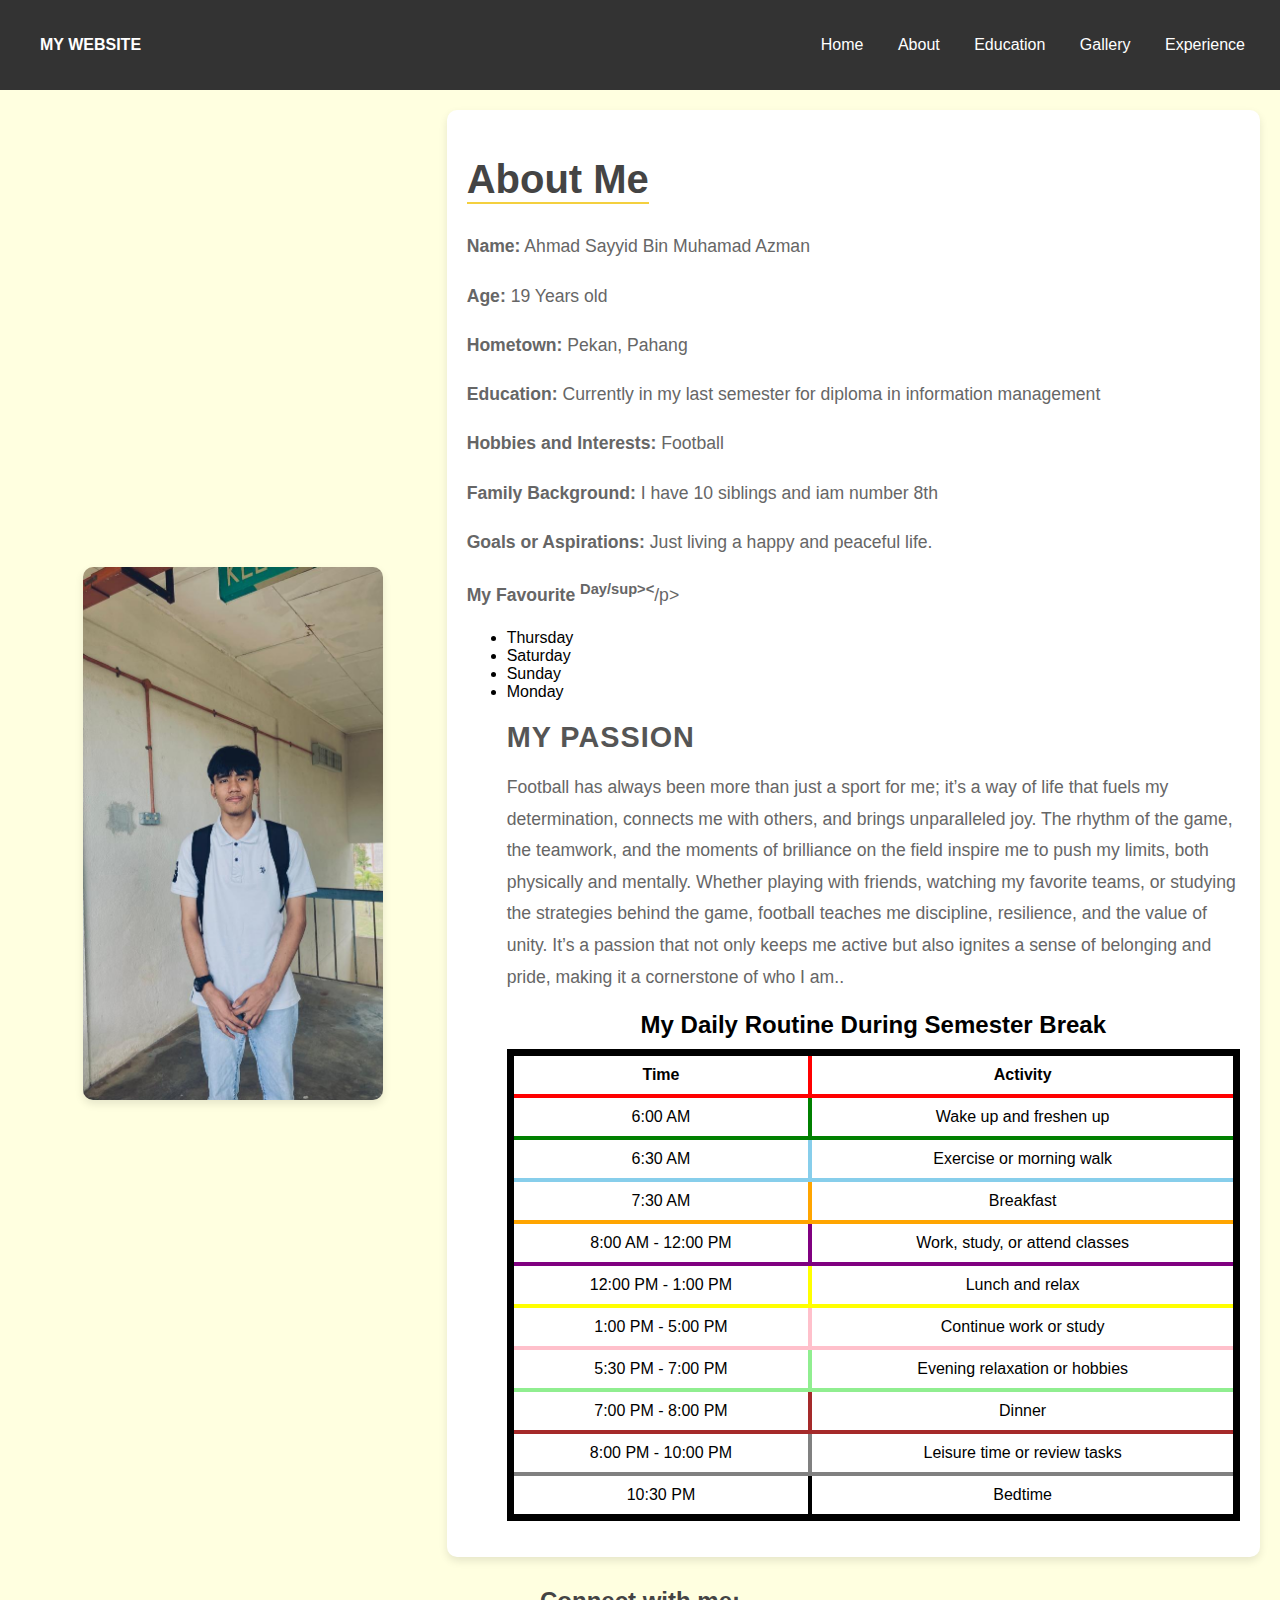
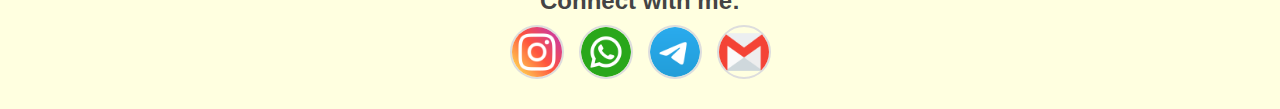
<file: about.html>
<!DOCTYPE html>
<html lang="en">
<head>
  <meta charset="UTF-8">
  <meta name="viewport" content="width=device-width, initial-scale=1.0">
  <title>About Me</title>
 
  <style>
    
    body {
      font-family: 'Arial', sans-serif;
      margin: 0;
      padding: 0;
      background-color: lightyellow;
    }

    nav {
      display: flex;
      justify-content: space-between;
      align-items: center;
      background-color: #333;
      color: white;
      padding: 10px 20px;
    }

   .top {
  display: flex;
  justify-content: space-between;
  align-items: center;
  background-color: #333;
  color: white;
  font-weight: bold; /* Use font-weight for bold text */
  padding: 10px 20px;
  position: sticky;
  top: 0;
}


    .menu a {
      color: white;
      text-decoration: none;
      margin: 0 15px;
      transition: color 0.3s ease;
    }

    .menu a:hover {
      color: #f4d03f;
    }

    .container {
      display: flex;
      flex-wrap: wrap;
      margin: 20px;
      align-items: center;
    }

    .image-container {
      flex: 1;
      display: flex;
      justify-content: center;
      padding: 20px;
    }

    .image-container img {
      max-width: 300px;
      border-radius: 10px;
      box-shadow: 0 4px 8px rgba(0, 0, 0, 0.1);
      transition: transform 0.3s ease;
    }

    .image-container img:hover {
      transform: scale(1.05);
    }

    .text-container {
      flex: 2;
      padding: 20px;
      background: white;
      border-radius: 10px;
      box-shadow: 0 4px 8px rgba(0, 0, 0, 0.1);
      animation: fadeIn 0.8s ease-in-out;
    }

    .text-container h1 {
      font-size: 2.5em;
      color: #444;
      margin-bottom: 10px;
      border-bottom: 2px solid #f4d03f;
      display: inline-block;
    }

    .text-container h2, .text-container h3 {
      font-size: 1.8em;
      color: #555;
      margin-top: 20px;
      margin-bottom: 10px;
      text-transform: uppercase;
      letter-spacing: 1px;
    }

    .text-container p {
      font-size: 1.1em;
      line-height: 1.8;
      color: #666;
    }

    
    .social-media {
      text-align: center;
      margin: 30px 0;
    }

    .social-media h3 {
      font-size: 1.5em;
      color: #444;
      margin-bottom: 10px;
    }

    .icon-container {
      display: flex;
      justify-content: center;
      gap: 15px;
    }

    .icon-container a {
      display: inline-block;
      width: 50px;
      height: 50px;
      border-radius: 50%;
      overflow: hidden;
      border: 2px solid #ddd;
      transition: transform 0.3s ease, box-shadow 0.3s ease;
    }

    .icon-container a:hover {
      transform: scale(1.1);
      box-shadow: 0 4px 8px rgba(0, 0, 0, 0.2);
    }

    .icon-container img {
      width: 100%;
      height: 100%;
      object-fit: cover;
    }

    
    @keyframes fadeIn {
      from {
        opacity: 0;
        transform: translateY(20px);
      }
      to {
        opacity: 1;
        transform: translateY(0);
      }
   
    }
  </style>
</head>
<body>

 
  <nav>
    <div class="top">
       <p>MY WEBSITE</p>
    </div>
    <div class="menu">
      <a href="index.html">Home</a>
      <a href="about.html">About</a>
      <a href="education.html">Education</a>
      <a href="skill.html">Gallery</a>
      <a href="experience.html">Experience</a>
    </div>
  </nav>

 
  <div class="container">
    <!-- Left Image Section -->
    <div class="image-container">
      <img src="about me.jpg" alt="About Me">
    </div>

   
    <div class="text-container">
      <h1>About Me</h1>
      <p><b>Name:</b> Ahmad Sayyid Bin Muhamad Azman</p>
      <p><b>Age:</b> 19 Years old</p>
      <p><b>Hometown:</b> Pekan, Pahang</p>
      <p><b>Education:</b> Currently in my last semester for diploma in information management</p>
      <p><b>Hobbies and Interests:</b> Football</p>
      <p><b>Family Background:</b> I have 10 siblings and iam number 8th</p>
      <p><b>Goals or Aspirations:</b> Just living a happy and peaceful life. </p>

      <p><b>My Favourite <sup>Day/sup><</b>/p>
       <ul>
       <li>Thursday</li>
       <li>Saturday</li>
       <li>Sunday</li>
       <li>Monday</li>

      
      <h2>My Passion</h2>
      <p>Football has always been more than just a sport for me; it’s a way of life that fuels my determination, connects me with others, and brings unparalleled joy. The rhythm of the game, the teamwork, and the moments of brilliance on the field inspire me to push my limits, both physically and mentally. Whether playing with friends, watching my favorite teams, or studying the strategies behind the game, football teaches me discipline, resilience, and the value of unity. It’s a passion that not only keeps me active but also ignites a sense of belonging and pride, making it a cornerstone of who I am..</p>
      
 <table style="border: 7px solid black; width: 100%; text-align: center; border-collapse: collapse;">
  <caption style="font-size: 1.5em; font-weight: bold; margin-bottom: 10px;">My Daily Routine During Semester Break</caption>

  <tr>
    <th style="border: 4px solid red; padding: 10px;">Time</th>
    <th style="border: 4px solid red; padding: 10px;">Activity</th>
  </tr>

  <tr>
    <td style="border: 4px solid green; padding: 10px;">6:00 AM</td>
    <td style="border: 4px solid green; padding: 10px;">Wake up and freshen up</td>
  </tr>

  <tr>
    <td style="border: 4px solid skyblue; padding: 10px;">6:30 AM</td>
    <td style="border: 4px solid skyblue; padding: 10px;">Exercise or morning walk</td>
  </tr>

  <tr>
    <td style="border: 4px solid orange; padding: 10px;">7:30 AM</td>
    <td style="border: 4px solid orange; padding: 10px;">Breakfast</td>
  </tr>

  <tr>
    <td style="border: 4px solid purple; padding: 10px;">8:00 AM - 12:00 PM</td>
    <td style="border: 4px solid purple; padding: 10px;">Work, study, or attend classes</td>
  </tr>

  <tr>
    <td style="border: 4px solid yellow; padding: 10px;">12:00 PM - 1:00 PM</td>
    <td style="border: 4px solid yellow; padding: 10px;">Lunch and relax</td>
  </tr>

  <tr>
    <td style="border: 4px solid pink; padding: 10px;">1:00 PM - 5:00 PM</td>
    <td style="border: 4px solid pink; padding: 10px;">Continue work or study</td>
  </tr>

  <tr>
    <td style="border: 4px solid lightgreen; padding: 10px;">5:30 PM - 7:00 PM</td>
    <td style="border: 4px solid lightgreen; padding: 10px;">Evening relaxation or hobbies</td>
  </tr>

  <tr>
    <td style="border: 4px solid brown; padding: 10px;">7:00 PM - 8:00 PM</td>
    <td style="border: 4px solid brown; padding: 10px;">Dinner</td>
  </tr>

  <tr>
    <td style="border: 4px solid grey; padding: 10px;">8:00 PM - 10:00 PM</td>
    <td style="border: 4px solid grey; padding: 10px;">Leisure time or review tasks</td>
  </tr>

  <tr>
    <td style="border: 4px solid black; padding: 10px;">10:30 PM</td>
    <td style="border: 4px solid black; padding: 10px;">Bedtime</td>
  </tr>

</table>


    </div>
  </div>

  
  <section class="social-media">
    <h3>Connect with me:</h3>
    <div class="icon-container">
      <a href="https://www.instagram.com/yiddddd._/profilecard/?igsh=MWgzYTJudXgxcTV0cA==" target="_blank">
        <img src="insta.png" alt="Instagram">
      </a>
      <a href="https://wa.link/6ur9fr" target="_blank">
        <img src="whatsapp.png" alt="WhatsApp">
      </a>
      <a href="https://t.me/yidddddddddddd" target="_blank">
        <img src="tele.png" alt="Telegram">
      </a>
      <a href="mailto:hilmanahmad0547@gmail.com">
        <img src="gmail.png" alt="Gmail">
      </a>
    </div>
  </section>

</body>
</html>
</file>
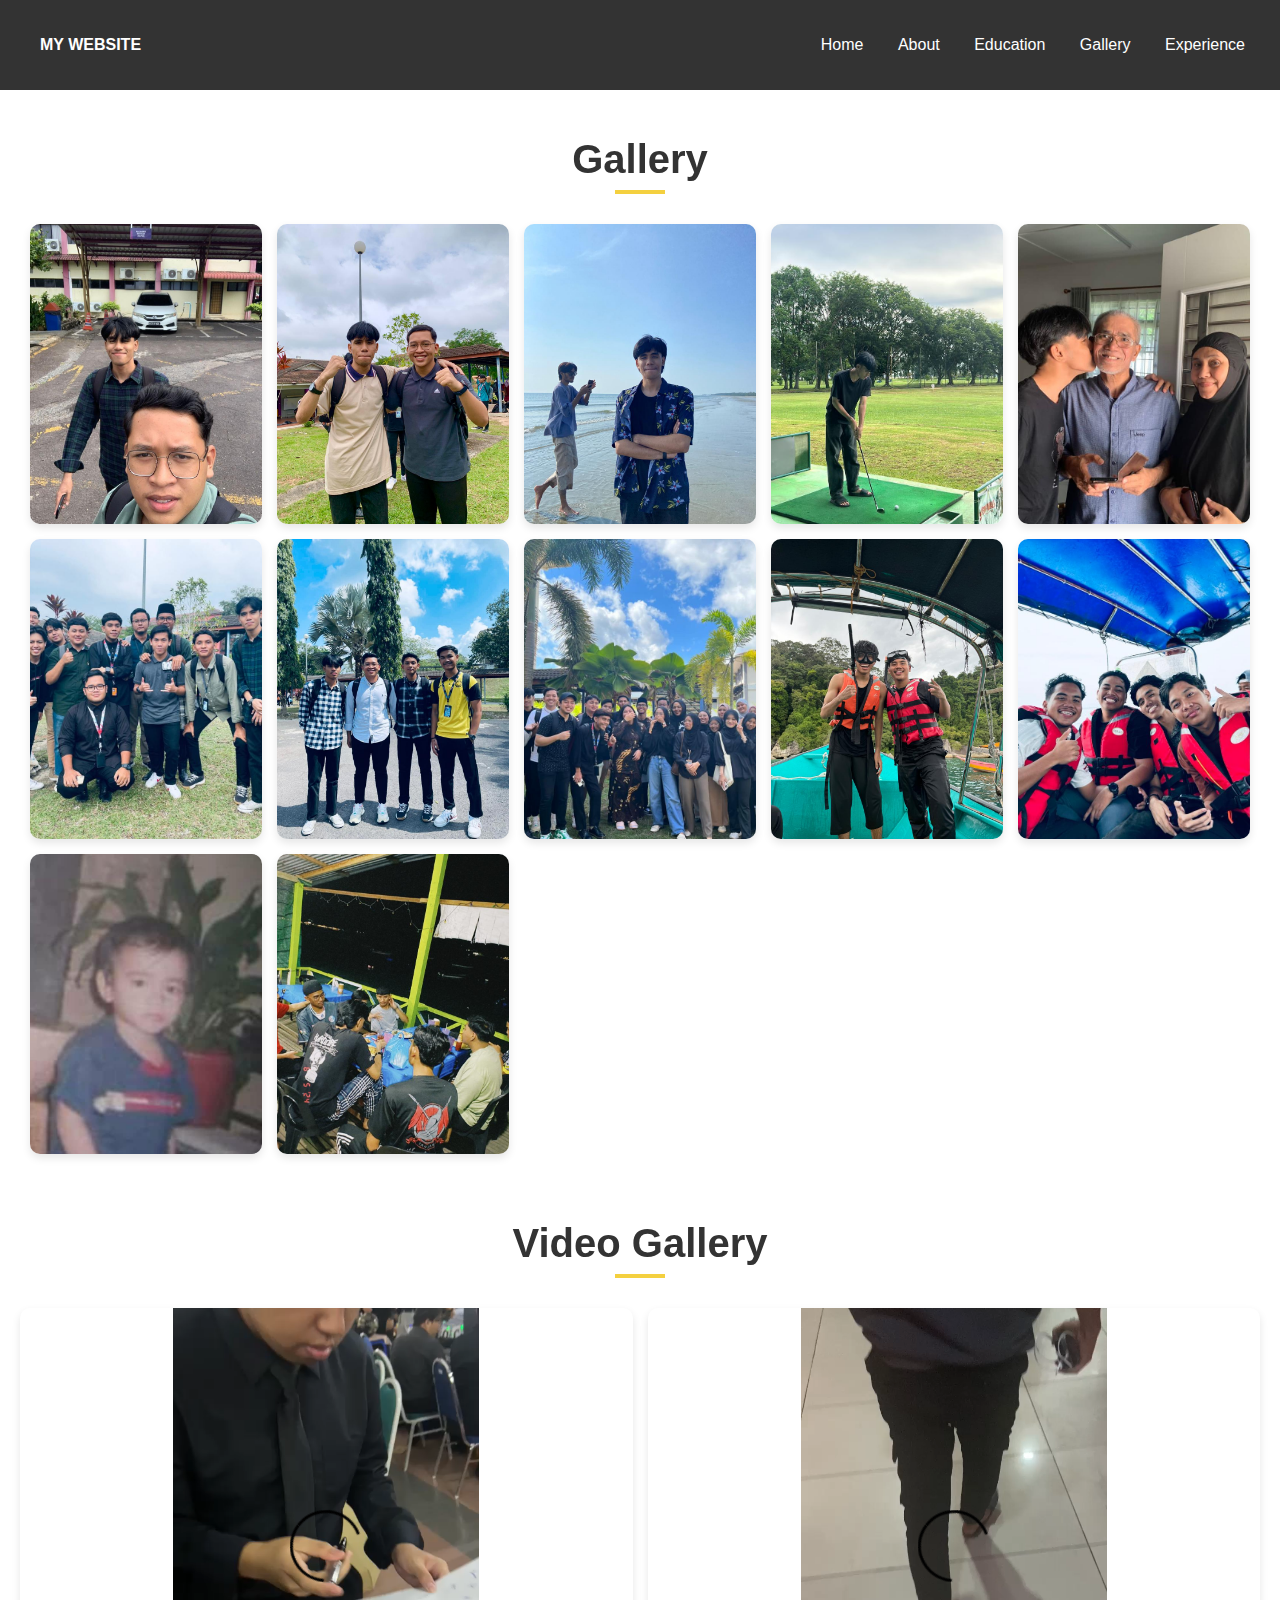
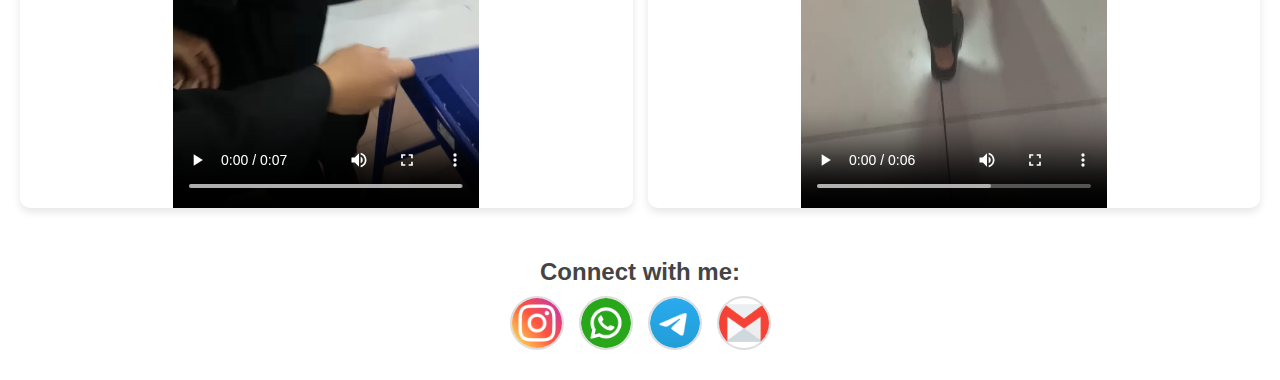
<file: Skill.html>
<!DOCTYPE html>
<html lang="en">
<head>
  <meta charset="UTF-8">
  <meta name="viewport" content="width=device-width, initial-scale=1.0">
  <title>Gallery</title>
  <style>
  
    body {
      font-family: 'Arial', sans-serif;
      margin: 0;
      padding: 0;
      background-color: light yellow;
    }

    nav {
      display: flex;
      justify-content: space-between;
      align-items: center;
      background-color: #333;
      color: white;
      padding: 10px 20px;
    }

    .top {
      display: flex;
      justify-content: space-between;
      align-items: center;
      background-color: #333;
      color: white;
      font-weight: bold; /* Use font-weight for bold text */
      padding: 10px 20px;
      position: sticky;
      top: 0;
    }

    .menu a {
      color: white;
      text-decoration: none;
      margin: 0 15px;
      transition: color 0.3s ease;
    }

    .menu a:hover {
      color: #f4d03f;
    }

    /* Gallery Section */
    .gallery {
      padding: 20px;
      text-align: center;
    }

    .gallery h1 {
      font-size: 2.5em;
      color: #333;
      margin-bottom: 10px;
      position: relative;
      display: inline-block;
    }

    .gallery h1::after {
      content: '';
      display: block;
      width: 50px;
      height: 4px;
      background-color: #f4d03f;
      margin: 8px auto 0;
    }

    .gallery-container {
      display: grid;
      grid-template-columns: repeat(auto-fit, minmax(200px, 1fr));
      gap: 15px;
      margin-top: 20px;
      padding: 0 10px;
    }

    .gallery-item {
      overflow: hidden;
      border-radius: 10px;
      box-shadow: 0 4px 8px rgba(0, 0, 0, 0.1);
      cursor: pointer;
      transition: transform 0.3s ease, box-shadow 0.3s ease;
      height: 300px;
    }

    .gallery-item img {
      width: 100%;
      height: 100%;
      object-fit: cover;
      transition: transform 0.3s ease;
    }

    .gallery-item:hover {
      transform: scale(1.05);
      box-shadow: 0 6px 12px rgba(0, 0, 0, 0.2);
    }

    /* Video Section */
.video-section {
  padding: 20px;
  text-align: center;
}

.video-section h1 {
  font-size: 2.5em;
  color: #333;
  margin-bottom: 10px;
  position: relative;
  display: inline-block;
}

.video-section h1::after {
  content: '';
  display: block;
  width: 50px;
  height: 4px;
  background-color: #f4d03f;
  margin: 8px auto 0;
}

.video-container {
  margin-top: 20px;
  display: grid;
  grid-template-columns: repeat(auto-fit, minmax(200px, 1fr)); /* Same grid as gallery */
  gap: 15px;
}

.video-item {
  overflow: hidden;
  border-radius: 10px;
  box-shadow: 0 4px 8px rgba(0, 0, 0, 0.1);
  cursor: pointer;
  transition: transform 0.3s ease, box-shadow 0.3s ease;
  height: 500px; /* Match gallery item height */
}

.video-item video {
  width: 50%;
  height: 100%;
  object-fit: cover; /* Ensures the video fits the container like images */
}

.video-item:hover {
  transform: scale(1.05);
  box-shadow: 0 6px 12px rgba(0, 0, 0, 0.2);
}



    /* Social Media Section */
    .social-media {
      text-align: center;
      margin: 30px 0;
    }

    .social-media h3 {
      font-size: 1.5em;
      color: #444;
      margin-bottom: 10px;
    }

    .icon-container {
      display: flex;
      justify-content: center;
      gap: 15px;
    }

    .icon-container a {
      display: inline-block;
      width: 50px;
      height: 50px;
      border-radius: 50%;
      overflow: hidden;
      border: 2px solid #ddd;
      transition: transform 0.3s ease, box-shadow 0.3s ease;
    }

    .icon-container a:hover {
      transform: scale(1.1);
      box-shadow: 0 4px 8px rgba(0, 0, 0, 0.2);
    }

    .icon-container img {
      width: 100%;
      height: 100%;
      object-fit: cover;
    }

    /* Modal Lightbox Styles */
    .modal {
      display: none;
      position: fixed;
      z-index: 1000;
      top: 0;
      left: 0;
      width: 100%;
      height: 100%;
      background: rgba(0, 0, 0, 0.8);
      justify-content: center;
      align-items: center;
    }

    .modal img {
      max-width: 100%;
      max-height: 95%;
      border-radius: 10px;
      box-shadow: 0 4px 12px rgba(255, 255, 255, 0.2);
    }

    .modal:target {
      display: flex;
    }

    .modal-close {
      position: absolute;
      top: 20px;
      right: 20px;
      font-size: 2em;
      color: white;
      text-decoration: none;
      background: rgba(255, 255, 255, 0.2);
      padding: 10px;
      border-radius: 50%;
    }
  </style>
</head>
<body>
  <!-- Navigation Bar -->
  <nav>
    <div class="top">
      <p>MY WEBSITE</p>
    </div>
    <div class="menu">
      <a href="index.html">Home</a>
      <a href="about.html">About</a>
      <a href="education.html">Education</a>
      <a href="gallery.html">Gallery</a>
      <a href="experience.html">Experience</a>
    </div>
  </nav>

  <!-- Gallery Section -->
  <section class="gallery">
    <h1>Gallery</h1>
    <div class="gallery-container">
      <!-- Each image links to its modal -->
      <a href="#modal1" class="gallery-item"><img src="image1.jpg" alt="Image 1"></a>
      <a href="#modal2" class="gallery-item"><img src="image2.jpg" alt="Image 2"></a>
      <a href="#modal3" class="gallery-item"><img src="image3.jpg" alt="Image 3"></a>
      <a href="#modal4" class="gallery-item"><img src="image4.jpg" alt="Image 4"></a>
      <a href="#modal5" class="gallery-item"><img src="image5.jpg" alt="Image 5"></a>
      <a href="#modal6" class="gallery-item"><img src="image6.jpg" alt="Image 6"></a>
      <a href="#modal7" class="gallery-item"><img src="image7.jpg" alt="Image 7"></a>
      <a href="#modal8" class="gallery-item"><img src="image8.jpg" alt="Image 8"></a>
      <a href="#modal9" class="gallery-item"><img src="image9.jpg" alt="Image 9"></a>
      <a href="#modal10" class="gallery-item"><img src="image10.jpg" alt="Image 10"></a>
      <a href="#modal11" class="gallery-item"><img src="image11.jpg" alt="Image 11"></a> 
      <a href="#modal46" class="gallery-item"><img src="image46.jpg" alt="Image 12"></a> <!-- New Image -->
    </div>
  </section>

  <!-- Video Section -->
<section class="video-section">
  <h1>Video Gallery</h1>
  <div class="video-container">
    <div class="video-item">
      <!-- Using a basic video format with controls -->
      <video width="100%" height="100%" controls>
        <source src="vid1.mp4" type="video/mp4">
        Your browser does not support the video tag.
      </video>
    </div>
    <div class="video-item">
      <!-- Another basic video -->
      <video width="100%" height="100%" controls>
        <source src="vid3.mp4" type="video/mp4">
        Your browser does not support the video tag.
      </video>
    </div>
   
  </div>
</section>


 <!-- Modal Lightboxes -->
  <div id="modal1" class="modal">
    <a href="#" class="modal-close">&times;</a>
    <img src="image1.jpg" alt="Image 1">
  </div>
  <div id="modal2" class="modal">
    <a href="#" class="modal-close">&times;</a>
    <img src="image2.jpg" alt="Image 2">
  </div>

  <div id="modal3" class="modal">
    <a href="#" class="modal-close">&times;</a>
    <img src="image3.jpg" alt="Image 3">
  </div>
  <div id="modal4" class="modal">
    <a href="#" class="modal-close">&times;</a>
    <img src="image4.jpg" alt="Image 3">
  </div>
  <div id="modal5" class="modal">
    <a href="#" class="modal-close">&times;</a>
    <img src="image5.jpg" alt="Image 3">
  </div>
  <div id="modal6" class="modal">
    <a href="#" class="modal-close">&times;</a>
    <img src="image6.jpg" alt="Image 3">
  </div>
 <div id="modal7" class="modal">
    <a href="#" class="modal-close">&times;</a>
    <img src="image7.jpg" alt="Image 3">
  </div>
  <div id="modal8" class="modal">
    <a href="#" class="modal-close">&times;</a>
    <img src="image8.jpg" alt="Image 3">
  </div>
  <div id="modal9" class="modal">
    <a href="#" class="modal-close">&times;</a>
    <img src="image9.jpg" alt="Image 3">
  </div>
  <div id="modal10" class="modal">
    <a href="#" class="modal-close">&times;</a>
    <img src="image10.jpg" alt="Image 3">
  </div>
   <div id="modal11" class="modal">
    <a href="#" class="modal-close">&times;</a>
    <img src="image11.jpg" alt="Image 3">
  </div>
   <div id="modal46" class="modal">
    <a href="#" class="modal-close">&times;</a>
    <img src="image46.jpg" alt="Image 3">
  </div>


 
  <!-- Social Media Section -->
  <section class="social-media">
    <h3>Connect with me:</h3>
    <div class="icon-container">
      <a href="https://www.instagram.com/yiddddd._/profilecard/?igsh=MWgzYTJudXgxcTV0cA==" target="_blank">
        <img src="insta.png" alt="Instagram">
      </a>
      <a href="https://wa.link/6ur9fr" target="_blank">
        <img src="whatsapp.png" alt="WhatsApp">
      </a>
      <a href="https://t.me/yidddddddddddd" target="_blank">
        <img src="tele.png" alt="Telegram">
      </a>
      <a href="mailto:hilmanahmad0547@gmail.com">
        <img src="gmail.png" alt="Gmail">
      </a>
    </div>
  </section>
</body>
</html>
</file>
